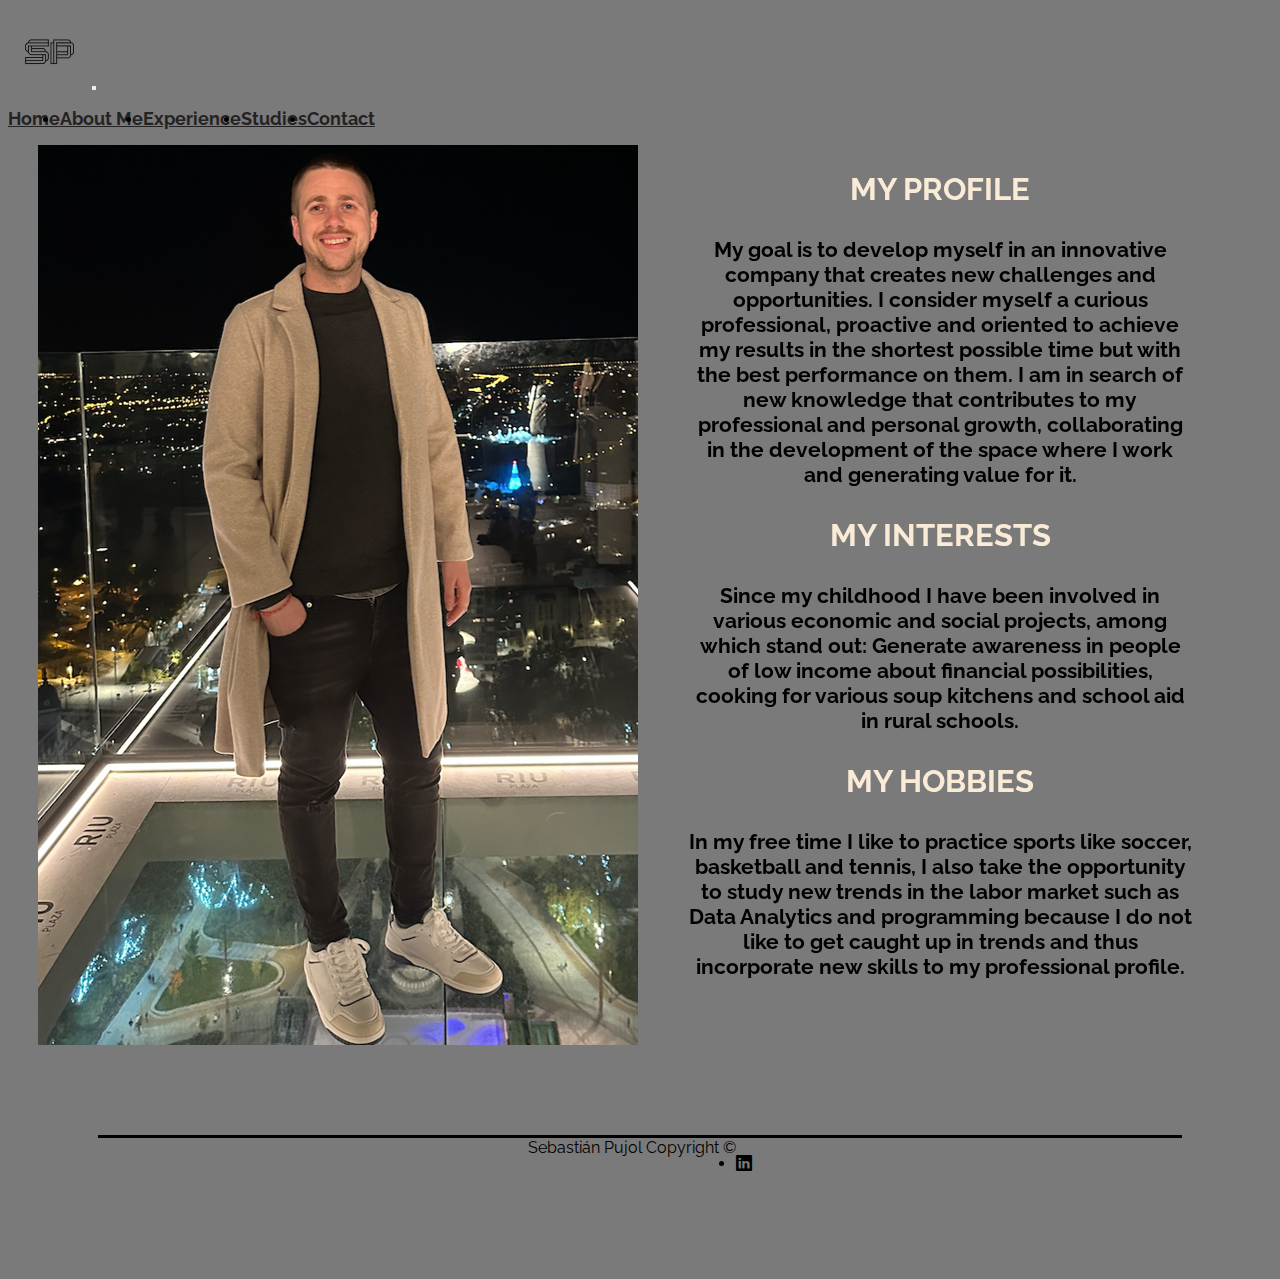
<file: pages/aboutme.html>
<!DOCTYPE html>
<html lang="en">
  <head>
    <meta charset="UTF-8" />
    <meta http-equiv="X-UA-Compatible" content="IE=edge" />
    <meta name="viewport" content="width=device-width, initial-scale=1.0" />
    <link
      href="https://cdn.jsdelivr.net/npm/bootstrap@5.3.0-alpha1/dist/css/bootstrap.min.css"
      rel="stylesheet"
      integrity="sha384-GLhlTQ8iRABdZLl6O3oVMWSktQOp6b7In1Zl3/Jr59b6EGGoI1aFkw7cmDA6j6gD"
      crossorigin="anonymous"
    />
    <link
      rel="stylesheet"
      href="https://cdn.jsdelivr.net/npm/bootstrap-icons@1.10.3/font/bootstrap-icons.css"
    />
    <link rel="stylesheet" href="../sass/style.css" />
    <title>About Me</title>
    <meta name="description" content="Sobre mi, Sebastián Pujol" />
    <meta
      name="keywords"
      content="Sebastian, Pujol, web, programacion, desarollo, proyectos, biografia"
    />
    <link href="https://unpkg.com/aos@2.3.1/dist/aos.css" rel="stylesheet" />
    <title>About Me</title>
  </head>
  <body>
    <header>
      <nav>
        <nav class="navbar navbar-expand-lg" data-bs-theme="dark">
          <div class="container-fluid">
            <a class="navbar-brand" href="#"
              ><img src="../img/logo.png" height="80" width="80" alt=""
            /></a>
            <button
              class="navbar-toggler"
              type="button"
              data-bs-toggle="collapse"
              data-bs-target="#navbarNav"
              aria-controls="navbarNav"
              aria-expanded="false"
              aria-label="Toggle navigation"
            >
              <span class="navbar-toggler-icon"></span>
            </button>
            <div class="collapse navbar-collapse" id="navbarNav">
              <ul class="navbar-nav">
                <li class="nav-item">
                  <a class="nav-link" aria-current="page" href="../index.html"
                    >Home</a
                  >
                </li>
                <li class="nav-item">
                  <a class="nav-link" href="./aboutme.html">About Me</a>
                </li>
                <li class="nav-item">
                  <a class="nav-link" href="./experience.html">Experience</a>
                </li>
                <li class="nav-item">
                  <a class="nav-link" href="./education.html"
                    >Studies</a
                  >
                </li>
                <li class="nav-item">
                  <a class="nav-link" href="./contact.html">Contact</a>
                </li>
              </ul>
            </div>
          </div>
        </nav>
      </nav>
    </header>
    <main class="about-me">
      <img src="../img/aboutme.png" />
      <section class="about-me__container">
        <div
          data-aos="fade-right"
          data-aos-easing="ease-out-cubic"
          data-aos-duration="2000"
        >
          <h2>MY PROFILE</h2>
          <p>
            My goal is to develop myself in an innovative company that creates
            new challenges and opportunities. I consider myself a curious
            professional, proactive and oriented to achieve my results in the
            shortest possible time but with the best performance on them. I am
            in search of new knowledge that contributes to my professional and
            personal growth, collaborating in the development of the space where
            I work and generating value for it.
          </p>
        </div>
        <div
          data-aos="fade-left"
          data-aos-easing="ease-out-cubic"
          data-aos-duration="2000"
        >
          <h2>MY INTERESTS</h2>
          <p>
            Since my childhood I have been involved in various economic and social projects, among which stand out:
            Generate awareness in people of low income about financial possibilities, cooking for various soup kitchens 
            and school aid in rural schools. 
          </p>
        </div>
        <div
          data-aos="fade-right"
          data-aos-easing="ease-out-cubic"
          data-aos-duration="2000"
        >
          <h2>MY HOBBIES</h2>
          <p>
            In my free time I like to practice sports like soccer, basketball and tennis, 
            I also take the opportunity to study new trends in the labor market such as 
            Data Analytics and programming because I do not like to get caught up in trends and 
            thus incorporate new skills to my professional profile.
          </p>
        </div>
      </section>
    </main>
    <footer>
      <span>Sebastián Pujol Copyright © </span>
      <ul>
        <li>
          <a>
            <i class="bi bi-linkedin">
              <link
                rel="stylesheet"
                href="https://www.linkedin.com/in/sebastianpujol/" /></i
          ></a>
        </li>
      </ul>
    </footer>
    <script
      src="https://cdn.jsdelivr.net/npm/@popperjs/core@2.11.6/dist/umd/popper.min.js"
      integrity="sha384-oBqDVmMz9ATKxIep9tiCxS/Z9fNfEXiDAYTujMAeBAsjFuCZSmKbSSUnQlmh/jp3"
      crossorigin="anonymous"
    ></script>
    <script
      src="https://cdn.jsdelivr.net/npm/bootstrap@5.3.0-alpha1/dist/js/bootstrap.min.js"
      integrity="sha384-mQ93GR66B00ZXjt0YO5KlohRA5SY2XofN4zfuZxLkoj1gXtW8ANNCe9d5Y3eG5eD"
      crossorigin="anonymous"
    ></script>
    <script src="https://unpkg.com/aos@2.3.1/dist/aos.js"></script>
    <script>
      AOS.init();
    </script>
  </body>
</html>
</file>
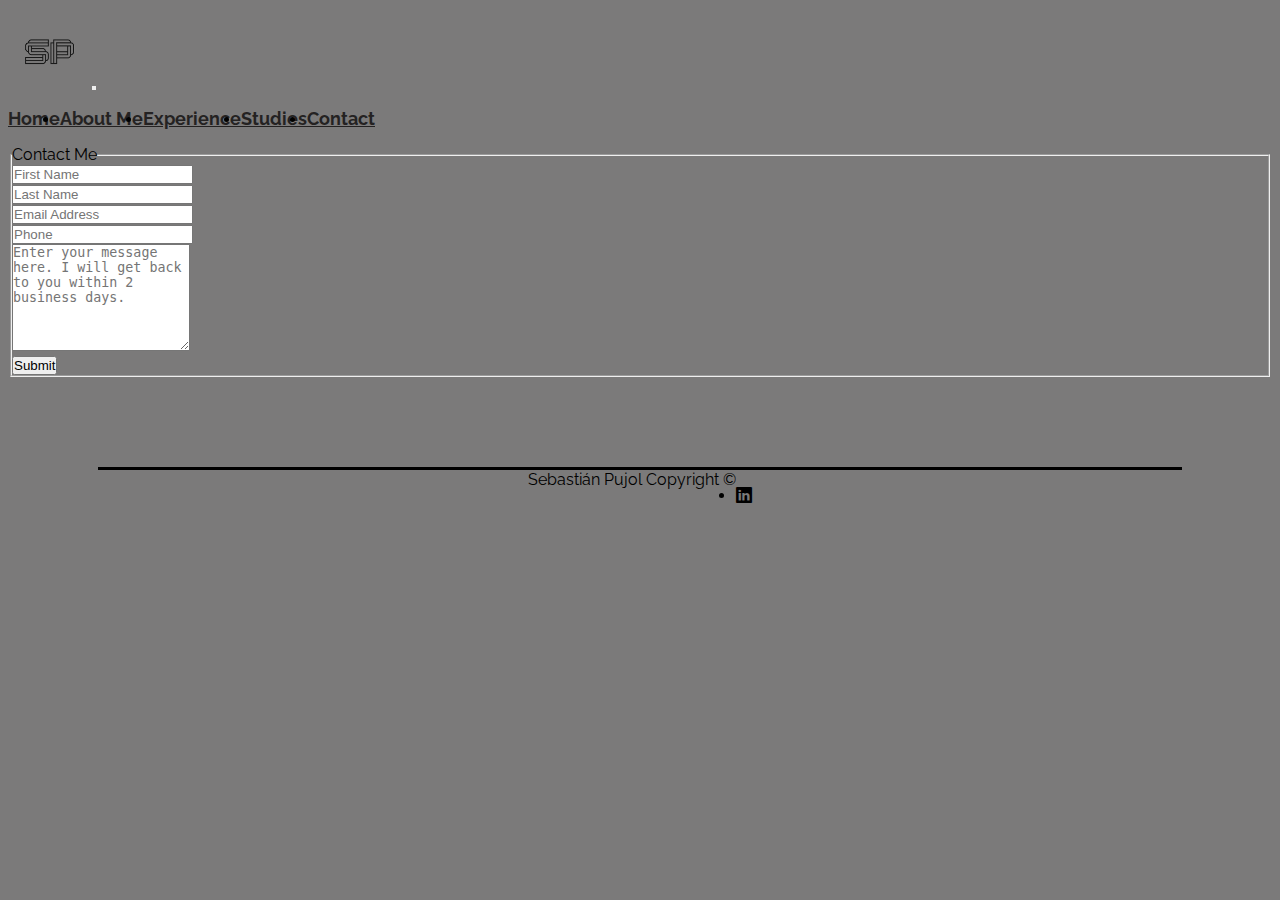
<file: pages/contact.html>
<!DOCTYPE html>
<html lang="en">
<head>
    <meta charset="UTF-8">
    <meta http-equiv="X-UA-Compatible" content="IE=edge">
    <meta name="viewport" content="width=device-width, initial-scale=1.0">
	<link href="https://cdn.jsdelivr.net/npm/bootstrap@5.3.0-alpha1/dist/css/bootstrap.min.css" rel="stylesheet" integrity="sha384-GLhlTQ8iRABdZLl6O3oVMWSktQOp6b7In1Zl3/Jr59b6EGGoI1aFkw7cmDA6j6gD" crossorigin="anonymous">
    <link rel="stylesheet" href="https://cdn.jsdelivr.net/npm/bootstrap-icons@1.10.3/font/bootstrap-icons.css">
	<link rel="stylesheet" href="../sass/style.css">
	<title>Contact</title>
	<meta name="description" content="Formulario de contacto de Sebastián Pujol">
    <meta name="keywords" content="Sebastian, Pujol, web, programacion, desarollo, proyectos, biografia">
</head>
<body>

    <header>
		
		<nav>
			<nav>
        <nav class="navbar navbar-expand-lg" data-bs-theme="dark">
          <div class="container-fluid">
            <a class="navbar-brand" href="#"
              ><img src="../img/logo.png" height="80" width="80" alt=""
            /></a>
            <button
              class="navbar-toggler"
              type="button"
              data-bs-toggle="collapse"
              data-bs-target="#navbarNav"
              aria-controls="navbarNav"
              aria-expanded="false"
              aria-label="Toggle navigation"
            >
              <span class="navbar-toggler-icon"></span>
            </button>
            <div class="collapse navbar-collapse" id="navbarNav">
              <ul class="navbar-nav">
                <li class="nav-item">
                  <a class="nav-link" aria-current="page" href="../index.html"
                    >Home</a
                  >
                </li>
                <li class="nav-item">
                  <a class="nav-link" href="./aboutme.html">About Me</a>
                </li>
                <li class="nav-item">
                  <a class="nav-link" href="./experience.html">Experience</a>
                </li>
                <li class="nav-item">
                  <a class="nav-link" href="./education.html"
                    >Studies</a
                  >
                </li>
                <li class="nav-item">
                  <a class="nav-link" href="./contact.html">Contact</a>
                </li>
              </ul>
            </div>
          </div>
        </nav>
      </nav>
    </header>
<main>

    <title>Contact Form</title>


  
  </head>


<body>	
  
	<div class="container">
		<div class="row">
		<div class="col-md-12">
				<div class="well well-sm">
					<form class="form-horizontal" method="post">
						<fieldset>
							<legend class="text-center header">Contact Me</legend>
	
							<div class="form-group">
								<span class="col-md-1 col-md-offset-2 text-center"><i class="fa fa-user bigicon"></i></span>
								<div class="col-md-8">
									<input id="fname" name="name" type="text" placeholder="First Name" class="form-control">
								</div>
							</div>
							<div class="form-group">
								<span class="col-md-1 col-md-offset-2 text-center"><i class="fa fa-user bigicon"></i></span>
								<div class="col-md-8">
									<input id="lname" name="name" type="text" placeholder="Last Name" class="form-control">
								</div>
							</div>	
							<div class="form-group">
								<span class="col-md-1 col-md-offset-2 text-center"><i class="fa fa-envelope-o bigicon"></i></span>
								<div class="col-md-8">
									<input id="email" name="email" type="text" placeholder="Email Address" class="form-control">
								</div>
							</div>	
							<div class="form-group">
								<span class="col-md-1 col-md-offset-2 text-center"><i class="fa fa-phone-square bigicon"></i></span>
								<div class="col-md-8">
									<input id="phone" name="phone" type="text" placeholder="Phone" class="form-control">
								</div>
							</div>	
							<div class="form-group">
								<span class="col-md-1 col-md-offset-2 text-center"><i class="fa fa-pencil-square-o bigicon"></i></span>
								<div class="col-md-8">
									<textarea class="form-control" id="message" name="message" placeholder="Enter your message here. I will get back to you within 2 business days." rows="7"></textarea>
								</div>
							</div>
	
							<div class="form-group">
								<div class="col-md-12 text-center">
									<button type="submit" class="btn btn-primary btn-lg">Submit</button>
								</div>
							</div>
						</fieldset>
					</form>
				</div>
			</div>
		</div>
	</div>
</body>
<footer>   
	<span>Sebastián Pujol Copyright © </span>
	<ul>
		<li>
			<a> <i class="bi bi-linkedin"></i></a>
		</li>
	</ul>

</footer>
<script src="https://cdn.jsdelivr.net/npm/@popperjs/core@2.11.6/dist/umd/popper.min.js" integrity="sha384-oBqDVmMz9ATKxIep9tiCxS/Z9fNfEXiDAYTujMAeBAsjFuCZSmKbSSUnQlmh/jp3" crossorigin="anonymous"></script>
<script src="https://cdn.jsdelivr.net/npm/bootstrap@5.3.0-alpha1/dist/js/bootstrap.min.js" integrity="sha384-mQ93GR66B00ZXjt0YO5KlohRA5SY2XofN4zfuZxLkoj1gXtW8ANNCe9d5Y3eG5eD" crossorigin="anonymous"></script>
    

</html>
</file>
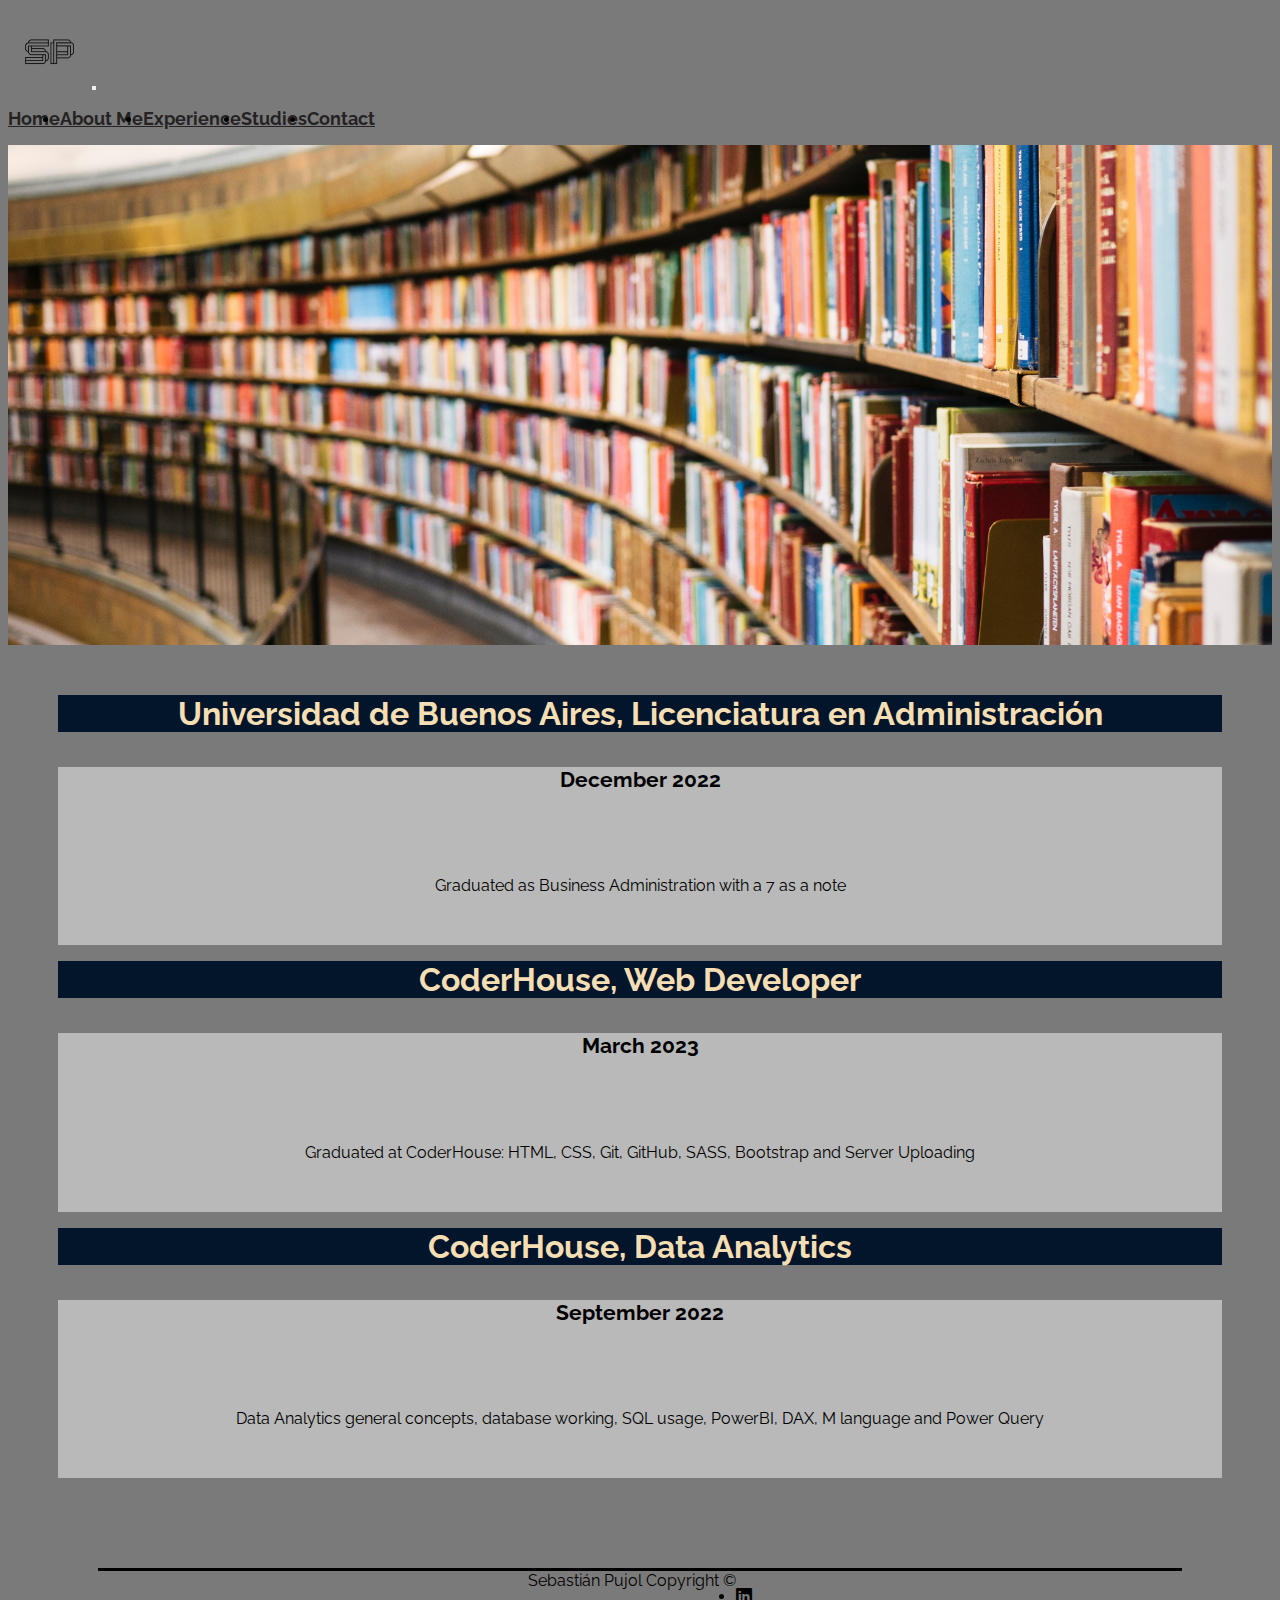
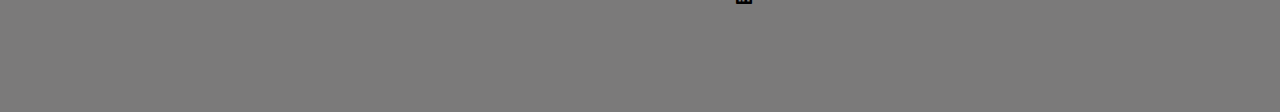
<file: pages/education.html>
<!DOCTYPE html>
<html lang="en">
  <head>
    <meta charset="UTF-8" />
    <meta http-equiv="X-UA-Compatible" content="IE=edge" />
    <meta name="viewport" content="width=device-width, initial-scale=1.0" />
    <link
      href="https://cdn.jsdelivr.net/npm/bootstrap@5.3.0-alpha1/dist/css/bootstrap.min.css"
      rel="stylesheet"
      integrity="sha384-GLhlTQ8iRABdZLl6O3oVMWSktQOp6b7In1Zl3/Jr59b6EGGoI1aFkw7cmDA6j6gD"
      crossorigin="anonymous"
    />
    <link
      rel="stylesheet"
      href="https://cdn.jsdelivr.net/npm/bootstrap-icons@1.10.3/font/bootstrap-icons.css"
    />
    <link rel="stylesheet" href="../sass/style.css" />
    <title>Education</title>
    <meta name="description" content="Leisure" />
    <meta
      name="keywords"
      content="Sebastian, Pujol, web, programacion, desarollo, proyectos, biografia"
    />
  </head>
  <body>
    <header>
      <nav>
        <nav class="navbar navbar-expand-lg" data-bs-theme="dark">
          <div class="container-fluid">
            <a class="navbar-brand" href="#"
              ><img src="../img/logo.png" height="80" width="80" alt=""
            /></a>
            <button
              class="navbar-toggler"
              type="button"
              data-bs-toggle="collapse"
              data-bs-target="#navbarNav"
              aria-controls="navbarNav"
              aria-expanded="false"
              aria-label="Toggle navigation"
            >
              <span class="navbar-toggler-icon"></span>
            </button>
            <div class="collapse navbar-collapse" id="navbarNav">
              <ul class="navbar-nav">
                <li class="nav-item">
                  <a class="nav-link" aria-current="page" href="../index.html"
                    >Home</a
                  >
                </li>
                <li class="nav-item">
                  <a class="nav-link" href="./aboutme.html">About Me</a>
                </li>
                <li class="nav-item">
                  <a class="nav-link" href="./experience.html">Experience</a>
                </li>
                <li class="nav-item">
                  <a class="nav-link" href="./education.html"
                    >Studies</a
                  >
                </li>
                <li class="nav-item">
                  <a class="nav-link" href="./contact.html">Contact</a>
                </li>
              </ul>
            </div>
          </div>
        </nav>
      </nav>
    </header>
    <main>
      <section>
        <section class="Educations-card">
        </section>
       <div class="experience-container">
          <div class="experience-container">
            <div class="card mb-3">
              <div class="row g-0">
                <div class="col-md-4">
                  <div class="card-data">Universidad de Buenos Aires, Licenciatura en Administración</div>
                </div>
                <div class="col-md-8">
                  <div class="card-body">
                    <h5 class="card-title">December 2022</h5>
                    <p class="card-text">
                      Graduated as Business Administration with a 7 as a note
                    </p>
                  </div>
                </div>
              </div>
            </div>
          <div class="card mb-3">
            <div class="row g-0">
              <div class="col-md-4">
                <div class="card-data">CoderHouse, Web Developer
                </div>
              </div>
              <div class="col-md-8">
                <div class="card-body">
                  <h5 class="card-title">March 2023</h5>
                  <p class="card-text">
                    Graduated at CoderHouse: HTML, CSS, Git, GitHub, SASS, Bootstrap and Server Uploading
                  </p>
                </div>
              </div>
            </div>
          </div>
          <div class="card mb-3">
            <div class="row g-0">
              <div class="col-md-4">
                <div class="card-data">CoderHouse, Data Analytics</div>
              </div>
              <div class="col-md-8">
                <div class="card-body">
                  <h5 class="card-title">September 2022</h5>
                  <p class="card-text">
                    Data Analytics general concepts, database working, SQL usage, PowerBI, DAX, M language and Power Query
                  </p>
                </div>
              </div>
            </div>
          </div>
      </section>
    </main>
    <footer>
      <span>Sebastián Pujol Copyright © </span>
      <ul>
        <li>
          <a> <i class="bi bi-linkedin"></i></a>
        </li>
      </ul>
    </footer>
    <script
      src="https://cdn.jsdelivr.net/npm/@popperjs/core@2.11.6/dist/umd/popper.min.js"
      integrity="sha384-oBqDVmMz9ATKxIep9tiCxS/Z9fNfEXiDAYTujMAeBAsjFuCZSmKbSSUnQlmh/jp3"
      crossorigin="anonymous"
    ></script>
    <script
      src="https://cdn.jsdelivr.net/npm/bootstrap@5.3.0-alpha1/dist/js/bootstrap.min.js"
      integrity="sha384-mQ93GR66B00ZXjt0YO5KlohRA5SY2XofN4zfuZxLkoj1gXtW8ANNCe9d5Y3eG5eD"
      crossorigin="anonymous"
    ></script>
  </body>
</html>
</file>
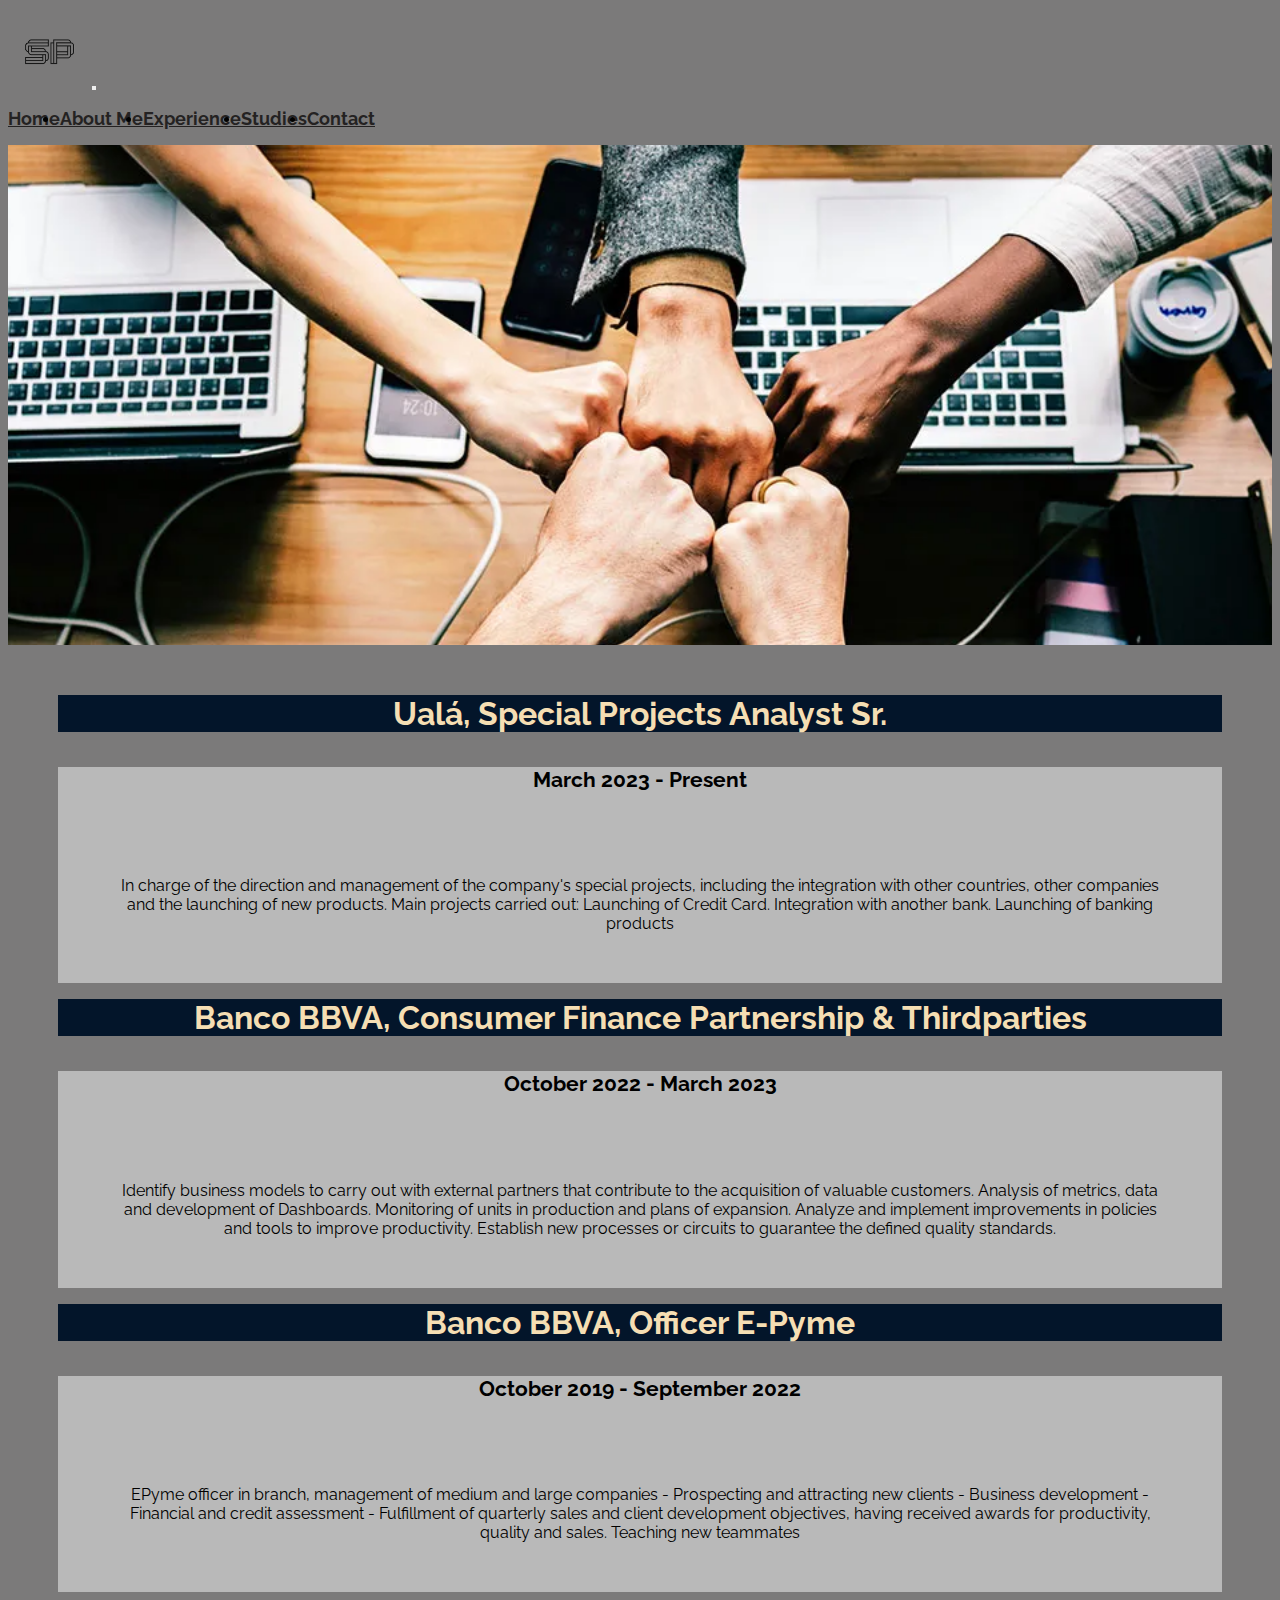
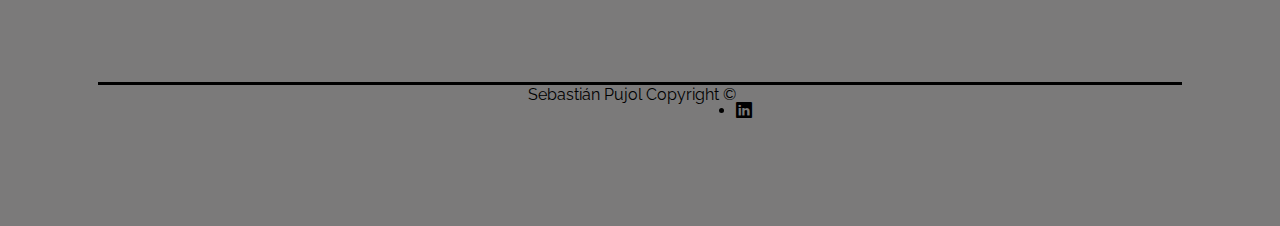
<file: pages/experience.html>
<!DOCTYPE html>
<html lang="en">
  <head>
    <meta charset="UTF-8" />
    <meta http-equiv="X-UA-Compatible" content="IE=edge" />
    <meta name="viewport" content="width=device-width, initial-scale=1.0" />
    <link
      href="https://cdn.jsdelivr.net/npm/bootstrap@5.3.0-alpha1/dist/css/bootstrap.min.css"
      rel="stylesheet"
      integrity="sha384-GLhlTQ8iRABdZLl6O3oVMWSktQOp6b7In1Zl3/Jr59b6EGGoI1aFkw7cmDA6j6gD"
      crossorigin="anonymous"
    />
    <link
      rel="stylesheet"
      href="https://cdn.jsdelivr.net/npm/bootstrap-icons@1.10.3/font/bootstrap-icons.css"
    />
    <link rel="stylesheet" href="../sass/style.css" />
    <title>Experience</title>
    <meta name="description" content="Proyectos actuales de Sebastián Pujol" />
    <meta
      name="keywords"
      content="Sebastian, Pujol, web, programacion, desarollo, proyectos, biografia"
    />
  </head>
  <body>
    <header>
      <nav>
        <nav class="navbar navbar-expand-lg" data-bs-theme="dark">
          <div class="container-fluid">
            <a class="navbar-brand" href="#"
              ><img src="../img/logo.png" height="80" width="80" alt=""
            /></a>
            <button
              class="navbar-toggler"
              type="button"
              data-bs-toggle="collapse"
              data-bs-target="#navbarNav"
              aria-controls="navbarNav"
              aria-expanded="false"
              aria-label="Toggle navigation"
            >
              <span class="navbar-toggler-icon"></span>
            </button>
            <div class="collapse navbar-collapse" id="navbarNav">
              <ul class="navbar-nav">
                <li class="nav-item">
                  <a class="nav-link" aria-current="page" href="../index.html"
                    >Home</a
                  >
                </li>
                <li class="nav-item">
                  <a class="nav-link" href="./aboutme.html">About Me</a>
                </li>
                <li class="nav-item">
                  <a class="nav-link" href="./experience.html">Experience</a>
                </li>
                <li class="nav-item">
                  <a class="nav-link" href="./education.html"
                    >Studies</a
                  >
                </li>
                <li class="nav-item">
                  <a class="nav-link" href="./contact.html">Contact</a>
                </li>
              </ul>
            </div>
          </div>
        </nav>
      </nav>
    </header>
    <main class="experience">
      <section class="parallax-exp">
        <h1></h1>
      </section>
     <div class="experience-container">
        <div class="card mb-3">
          <div class="row g-0">
            <div class="col-md-4">
              <div class="card-data">
                Ualá, Special Projects Analyst Sr.
              </div>
            </div>
            <div class="col-md-8">
              <div class="card-body">
                <h5 class="card-title">March 2023 - Present</h5>
                <p class="card-text">
                  In charge of the direction and management of the company's special projects, including the 
                  integration with other countries, other companies and the launching of new products.
                  Main projects carried out:
                  Launching of Credit Card.
                  Integration with another bank.
                  Launching of banking products
                </p>
              </div>
            </div>
          </div>
        </div>
      <div class="experience-container">
        <div class="card mb-3">
          <div class="row g-0">
            <div class="col-md-4">
              <div class="card-data">
                Banco BBVA, Consumer Finance Partnership & Thirdparties
              </div>
            </div>
            <div class="col-md-8">
              <div class="card-body">
                <h5 class="card-title">October 2022 - March 2023</h5>
                <p class="card-text">
                  Identify business models to carry out with external partners
                  that contribute to the acquisition of valuable customers.
                  Analysis of metrics, data and development of Dashboards.
                  Monitoring of units in production and plans of expansion.
                  Analyze and implement improvements in policies and tools to
                  improve productivity. Establish new processes or circuits to
                  guarantee the defined quality standards.
                </p>
              </div>
            </div>
          </div>
        </div>
        <div class="card mb-3">
          <div class="row g-0">
            <div class="col-md-4">
              <div class="card-data">Banco BBVA, Officer E-Pyme</div>
            </div>
            <div class="col-md-8">
              <div class="card-body">
                <h5 class="card-title">October 2019 - September 2022</h5>
                <p class="card-text">
                  EPyme officer in branch, management of medium and large
                  companies - Prospecting and attracting new clients - Business
                  development - Financial and credit assessment - Fulfillment of
                  quarterly sales and client development objectives, having
                  received awards for productivity, quality and sales. Teaching
                  new teammates
                </p>
              </div>
            </div>
          </div>
        </div>
    </main>
     <footer>
      <span>Sebastián Pujol Copyright © </span>
      <ul>
        <li>
          <a> <i class="bi bi-linkedin"></i></a>
        </li>
      </ul>
    </footer>
    <script
      src="https://cdn.jsdelivr.net/npm/@popperjs/core@2.11.6/dist/umd/popper.min.js"
      integrity="sha384-oBqDVmMz9ATKxIep9tiCxS/Z9fNfEXiDAYTujMAeBAsjFuCZSmKbSSUnQlmh/jp3"
      crossorigin="anonymous"
    ></script>
    <script
      src="https://cdn.jsdelivr.net/npm/bootstrap@5.3.0-alpha1/dist/js/bootstrap.min.js"
      integrity="sha384-mQ93GR66B00ZXjt0YO5KlohRA5SY2XofN4zfuZxLkoj1gXtW8ANNCe9d5Y3eG5eD"
      crossorigin="anonymous"
    ></script>
  </body>
</html>
</file>
<file: sass/style.css>
@import url("https://fonts.googleapis.com/css2?family=Raleway:wght@200&display=swap");
.photo-container {
  display: grid;
  place-content: center;
}

.photo-container {
  align-items: center;
  display: grid;
  grid-template-columns: repeat 4, 1fr;
  grid-template-rows: repeat(1, 1fr);
  /* gap: 10px; */
  grid-row-gap: 5px;
  justify-items: center;
  margin-top: 5px;
}

.parallax {
  background-image: url("../img/index header.jpg");
  height: 600px;
  background-attachment: fixed;
  background-position: center;
  background-repeat: no-repeat;
  background-size: cover;
  margin-bottom: 50px;
  display: flex;
  justify-content: center;
  align-items: center;
}

.profile-title {
  color: wheat;
  font-weight: 900;
}

.profile-text {
  font-size: 1.3rem;
}

.profile-text p {
  padding: 0px 50px;
  font-size: 1.3rem;
  font-weight: 500;
}

.about-me {
  display: flex;
  justify-content: space-around;
  padding: 0px 30px;
  font-size: 1.3rem;
  font-weight: bold;
}

.about-me p {
  padding: 0px 50px;
  margin: 30px 0px;
}

.card {
  margin: 0px 50px;
}

.card-body {
  background-color: #b9b9b9;
}

.card-data {
  background-color: #03152a;
  height: 100%;
  color: wheat;
  font-size: 2rem;
  font-weight: bold;
  display: flex;
  justify-content: center;
  align-items: center;
  text-align: center;
}

.card-title {
  font-size: 1.3rem;
  font-weight: bold;
}

.parallax-exp {
  background-image: url("../img/trabajo equipo.jpg");
  height: 500px;
  background-attachment: fixed;
  background-position: center;
  background-repeat: no-repeat;
  background-size: cover;
  margin-bottom: 50px;
  display: flex;
  justify-content: center;
  align-items: center;
  color: white;
  font-weight: bold;
}

.Educations-card {
  background-image: url("../img/919004.jpeg");
  height: 500px;
  background-attachment: fixed;
  background-position: center;
  background-repeat: no-repeat;
  background-size: cover;
  margin-bottom: 50px;
  display: flex;
  justify-content: center;
  align-items: center;
  color: white;
  font-weight: bold;
}


.twitter-timeline {
  width: 200;
  height: 200;
}

/*estilos generales*/
* {
  padding: 0;
  margin: 10;
}

h1 {
  text-align: center;
  padding: 50px;
}

h2 {
  text-align: center;
  color: antiquewhite;
}

h3 {
  text-align: center;
  padding: 0px;
}

h4 {
  text-align: center;
  background-color: beige;
}

h5 {
  text-align: center;
  -webkit-text-size-adjust: 20px;
     -moz-text-size-adjust: 20px;
          text-size-adjust: 20px;
}

h6 {
  text-align: center;
}

p {
  padding: 50px;
  text-align: center;
}

body {
  background-color: rgb(123, 122, 122);
  color: black;
  font-family: "Raleway", sans-serif;
}

header {
  position: sticky;
  top: 0px;
  background-color: rgb(123, 122, 122);
  z-index: 100;
}

.menu-nav {
  padding: 20px;
  background-color: rgb(12, 10, 10);
  display: flex;
  align-items: flex-end;
}

nav ul {
  display: flex;
  align-items: flex-end;
}

.navbar-collapse {
  justify-content: flex-end;
}
.navbar-collapse .nav-link {
  color: rgb(36, 34, 34);
  font-size: 1.1rem;
  font-weight: bolder;
}

p2 {
  color: rgb(35, 1, 1);
  height: 100px;
  font-weight: bolded;
}

footer {
  display: flex;
  justify-content: center;
  margin-top: 30px;
  margin: 90px;
  border-top: 3px solid black;
}

.CVS {
  display: flex;
  justify-content: space-between;
  margin-top: 30px;
  margin-right: 130px;
}

/* MEDIA QUERIES*/
@media only screen and (max-width: 576px) {
  /*index*/
  .parallax {
    height: 800px;
    flex-direction: column;
    padding-top: 30px;
  }
  /*about me*/
  .about-me {
    flex-direction: column;
  }
  .about-me img {
    width: 100%;
  }
}/*# sourceMappingURL=style.css.map */
</file>
